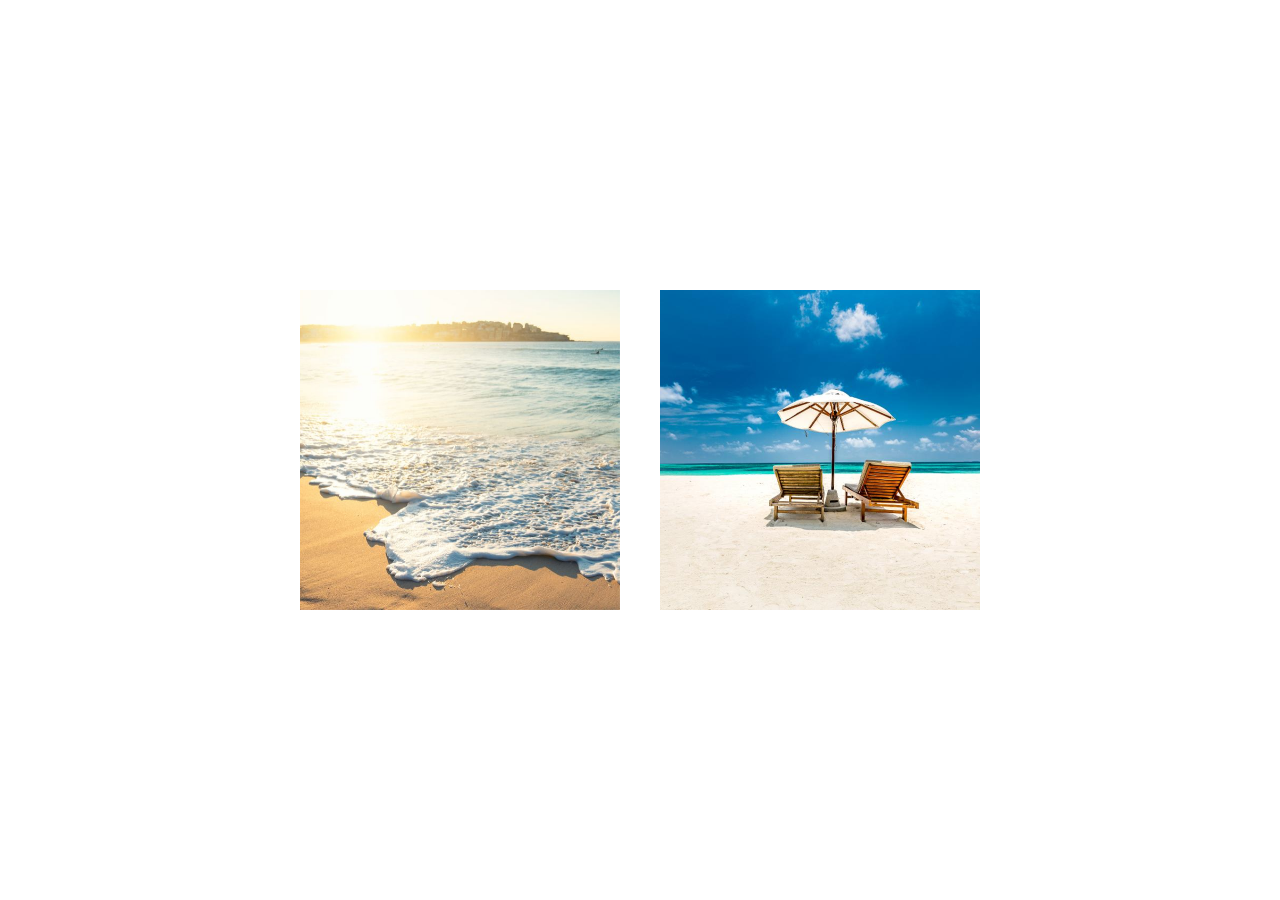
<file: CSS_3D_Image_flip/index.html>
<!DOCTYPE html>
<html lang="en">
<head>
  <meta charset="UTF-8">
  <meta name="viewport" content="width=device-width, initial-scale=1.0">
  <title>Document</title>
  <link rel="stylesheet" href="style.css">
</head>
<body>
  <section>
    <div class="card">
      <div class="box">
        <div class="imgBx">
          <img src="img1.jpg" alt="">
        </div>
        <div class="contentBx">
          <div>
            <h2>Post Title</h2>
            <p>Lorem ipsum dolor sit amet consectetur adipisicing elit. Expedita ea cum iusto doloribus exercitationem quas ut sequi assumenda excepturi magnam quibusdam tempore, iste non voluptates provident veniam dolor libero praesentium!</p>
          </div>
        </div>
      </div>
    </div>
    <div class="card">
      <div class="box">
        <div class="imgBx">
          <img
            src="img2.jpg"
            alt="">
        </div>
        <div class="contentBx">
          <div>
            <h2>Post Title</h2>
            <p>Lorem ipsum dolor sit amet consectetur adipisicing elit. Expedita ea cum iusto doloribus exercitationem quas
              ut sequi assumenda excepturi magnam quibusdam tempore, iste non voluptates provident veniam dolor libero
              praesentium!</p>
          </div>
        </div>
      </div>
    </div>
  </section>
</body>
</html>
</file>
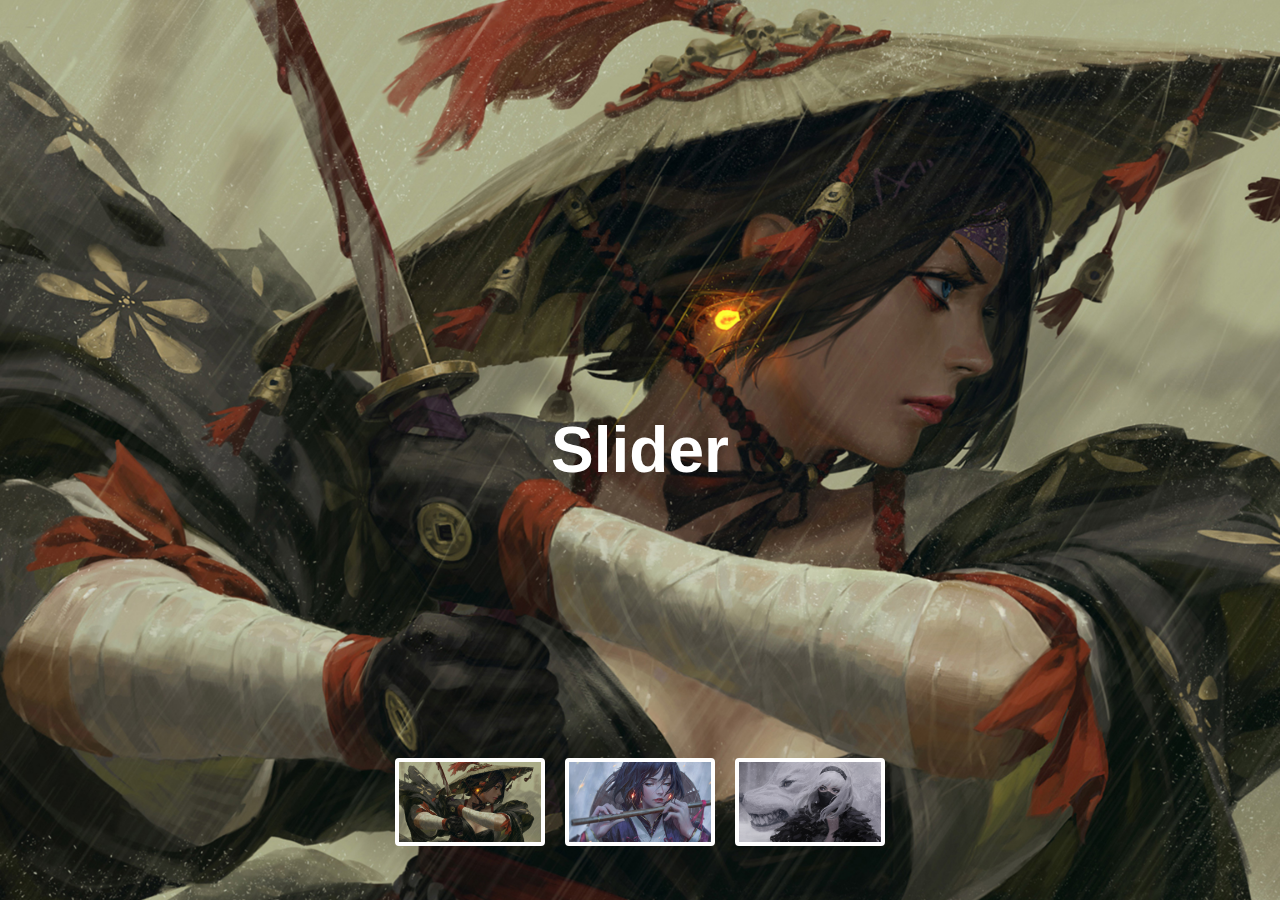
<file: Image_slider/index.html>
<!DOCTYPE html>
<html lang="en">
<head>
  <meta charset="UTF-8">
  <meta name="viewport" content="width=device-width, initial-scale=1.0">
  <title>Document</title>
  <link rel="stylesheet" href="style.css">
</head>
<body>
  <section>
    <img src="./ezgif.com-webp-to-jpg (1).jpg" alt="slider" id="slider">
    <ul class="navigation">
      <li onclick="imgSlider('./ezgif.com-webp-to-jpg (1).jpg')"><img class="thumb" src="./ezgif.com-webp-to-jpg (1).jpg" alt=""></li>
      <li onclick="imgSlider('./ezgif.com-webp-to-jpg.jpg')"><img class="thumb" src="./ezgif.com-webp-to-jpg.jpg" alt=""></li>
      <li onclick="imgSlider('./KICKSTARTER-WALLPAPER-BACKGROUND---WOLF.jpg')"><img class="thumb" src="./KICKSTARTER-WALLPAPER-BACKGROUND---WOLF.jpg" alt=""></li>
    </ul>
    <h2>Slider</h2>
  </section>
  <script src="main.js"></script>
</body>
</html>
</file>
<file: CSS_3D_Image_flip/style.css>
* {
  margin: 0;
  padding: 0;
  box-sizing: border-box;
}
body {
  display: flex;
  justify-content: center;
  align-items: center;
  min-height: 100vh;
}
section {
  display: flex;
  justify-content: center;
  align-items: center;
  flex-wrap: wrap;
  transform-style: preserve-3d;
  width: 1100px;
}
section .card{
  position: relative;
  width: 320px;
  height: 320px;
  margin: 20px;
  transform-style: preserve-3d;
  perspective: 1000px;
}
section .card .box {
  position: absolute;
  top: 0;
  left: 0;
  width: 100%;
  height: 100%;
  transform-style: preserve-3d;
  transition: 1s ease;
}

section .card:hover .box {
  transform: rotateY(180deg)
}
section .card .box .imgBx {
  position: absolute;
  top: 0;
  left: 0;
  width: 100%;
  height: 100%;
}

section .card .box .imgBx img {
  position: absolute;
  top: 0;
  left: 0;
  width: 100%;
  height: 100%;
  object-fit: cover;

}

section .card .box .contentBx {
  position: absolute;
  top: 0;
  left: 0;
  width: 100%;
  height: 100%;
  backface-visibility: hidden;
  display: flex;
  justify-content: center;
  align-items: center;
  transform-style: preserve-3d;
  transform: rotateY(180deg);
}

section .card .box .contentBx div {
  transform-style: preserve-3d;
  padding: 20px;
  background: linear-gradient(45deg, #fe0061, #ffeb3b);
  transform: translateZ(100px)
}

section .card .box .contentBx div h2 {
  color: #fff;
  font-size: 20px;
  letter-spacing: 1px;
}
section .card .box .contentBx div p {
  color: #fff;
  font-size: 16px;
}
</file>
<file: Image_slider/style.css>
* {
  margin: 0;
  padding: 0;
  box-sizing: border-box;
  font-family: sans-serif;
}
section {
  position: relative;
  width: 100%;
  height: 100vh;
  display: flex;
  justify-content: center;
  align-items: center;
}
section #slider {
  position: absolute;
  top: 0;
  left: 0;
  width: 100%;
  height: 100%;
  object-fit: cover;
}
section .navigation{
  position:absolute;
  bottom: 40px;
  left: 50%;
  transform: translateX(-50%);
  z-index: 100;
  display: flex;
  justify-content: center;
  align-items: center;
}
section .navigation li {
  list-style: none;
  cursor: pointer;
  margin: 10px;
}
section .navigation li img {
  width: 150px;
  border: 4px solid #fff;
  border-radius: 4px;
}
section h2 {
  position: relative;
  z-index: 100;
  font-size: 4em;
  color: #fff;
  text-align: center;
  max-width: 1000px;
  text-shadow: 0 5px 10px rgba(0,0,0,0.2);
}
</file>
